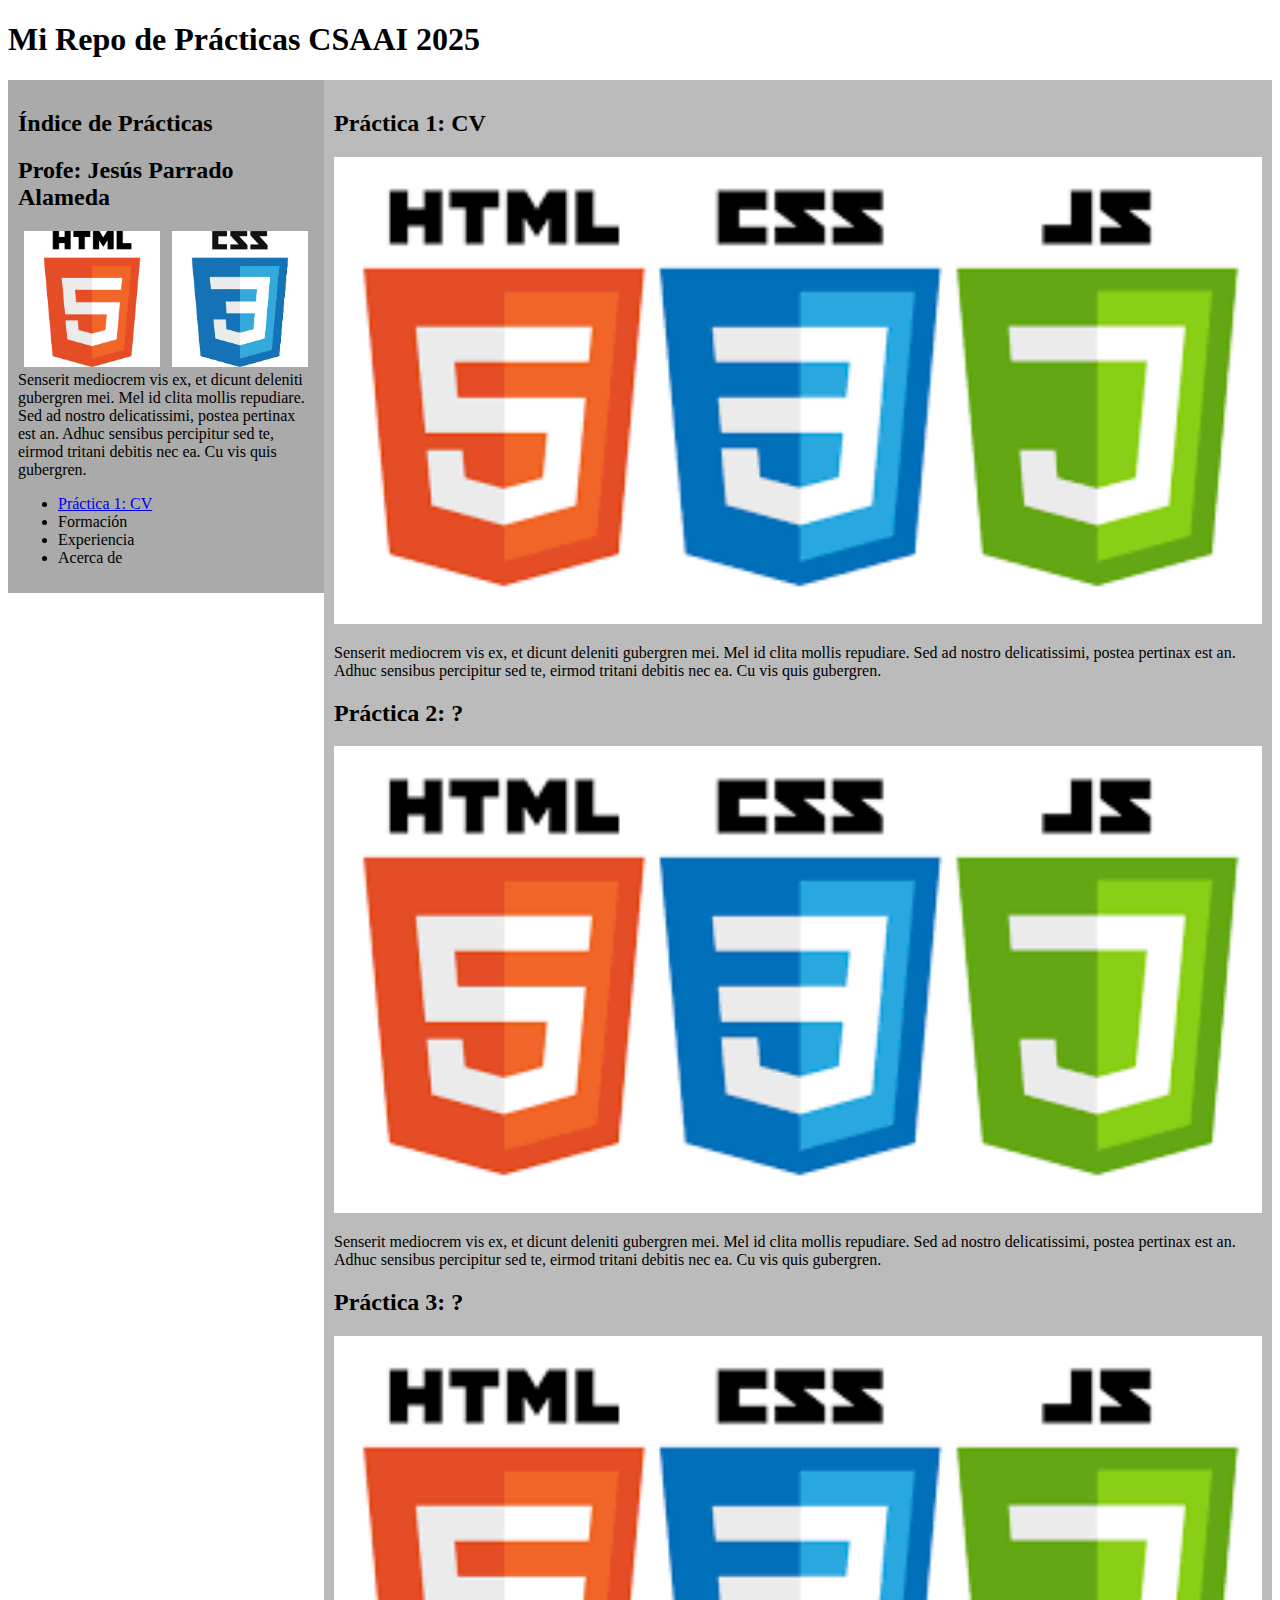
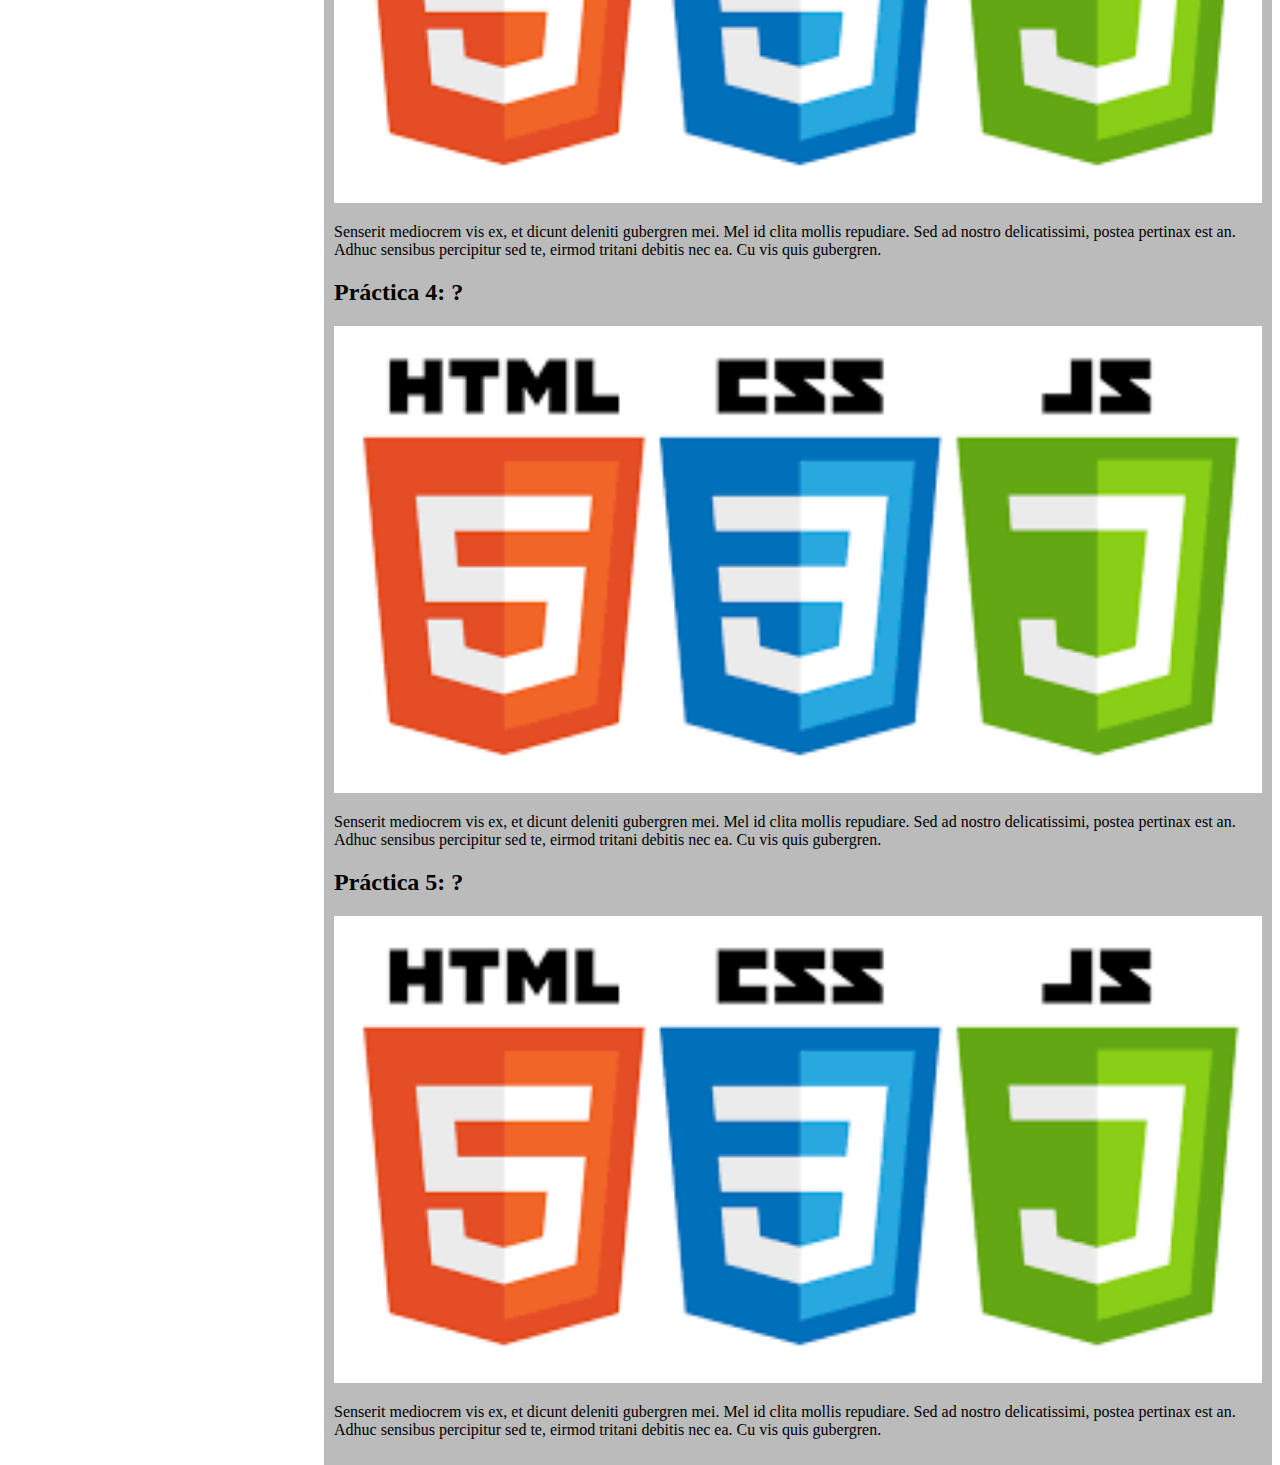
<file: index.html>
<!DOCTYPE html>
<html lang="en">
<head>
    <meta charset="UTF-8">
    <meta http-equiv="X-UA-Compatible" content="IE=edge">
    <meta name="viewport" content="width=device-width, initial-scale=1.0">
    <title>Prácticas CSAAI 2025</title>

   <!-- Hoja de estilo -->
   <link rel="stylesheet" href="2c-template.css">    
   <link rel="shortcut icon" href="favicon.ico" type="image/x-icon">

</head>
<body>
    
    <h1>Mi Repo de Prácticas CSAAI 2025</h1>

    <div class="fila">
      <div id="c1" class="columna izquierda">
        <h2>Índice de Prácticas</h2>
        <h2>Profe: Jesús Parrado Alameda</h2>

        <div class="iresponsive">
            <img id="imghtml" src="html5.png" alt="html5" width="200" height="200">
        </div>

        <div class="iresponsive">
            <img id="imgcss" src="css.png" alt="css" width="200" height="200">
        </div>

        <p>Senserit mediocrem vis ex, et dicunt deleniti gubergren mei. Mel id clita mollis repudiare. 
            Sed ad nostro delicatissimi, postea pertinax est an. Adhuc sensibus percipitur sed te, 
            eirmod tritani debitis nec ea. Cu vis quis gubergren.
        </p>
        <ul>
            <li><a href="#practica_1">Práctica 1: CV</a></li>
            <li>Formación</li>
            <li>Experiencia</li>
            <li>Acerca de</li>
        </ul>
      </div>
      <div id="c2" class="columna derecha">
        <h2 id="practica_1">Práctica 1: CV</h2>
        <img src="web-tech.png" alt="Tecnologías web">
        <p>Senserit mediocrem vis ex, et dicunt deleniti gubergren mei. Mel id clita mollis repudiare. 
            Sed ad nostro delicatissimi, postea pertinax est an. Adhuc sensibus percipitur sed te, 
            eirmod tritani debitis nec ea. Cu vis quis gubergren.
        </p>
        <h2>Práctica 2: ?</h2>
        <img src="web-tech.png" alt="Tecnologías web">
        <p>Senserit mediocrem vis ex, et dicunt deleniti gubergren mei. Mel id clita mollis repudiare. 
            Sed ad nostro delicatissimi, postea pertinax est an. Adhuc sensibus percipitur sed te, 
            eirmod tritani debitis nec ea. Cu vis quis gubergren.
        </p>        
        <h2>Práctica 3: ?</h2>
        <img src="web-tech.png" alt="Tecnologías web">
        <p>Senserit mediocrem vis ex, et dicunt deleniti gubergren mei. Mel id clita mollis repudiare. 
            Sed ad nostro delicatissimi, postea pertinax est an. Adhuc sensibus percipitur sed te, 
            eirmod tritani debitis nec ea. Cu vis quis gubergren.
        </p>        
        <h2>Práctica 4: ?</h2>
        <img src="web-tech.png" alt="Tecnologías web">
        <p>Senserit mediocrem vis ex, et dicunt deleniti gubergren mei. Mel id clita mollis repudiare. 
            Sed ad nostro delicatissimi, postea pertinax est an. Adhuc sensibus percipitur sed te, 
            eirmod tritani debitis nec ea. Cu vis quis gubergren.
        </p>        
        <h2>Práctica 5: ?</h2>
        <img src="web-tech.png" alt="Tecnologías web">
        <p>Senserit mediocrem vis ex, et dicunt deleniti gubergren mei. Mel id clita mollis repudiare. 
            Sed ad nostro delicatissimi, postea pertinax est an. Adhuc sensibus percipitur sed te, 
            eirmod tritani debitis nec ea. Cu vis quis gubergren.
        </p>                                
      </div>
    </div>

</body>
</html>
</file>
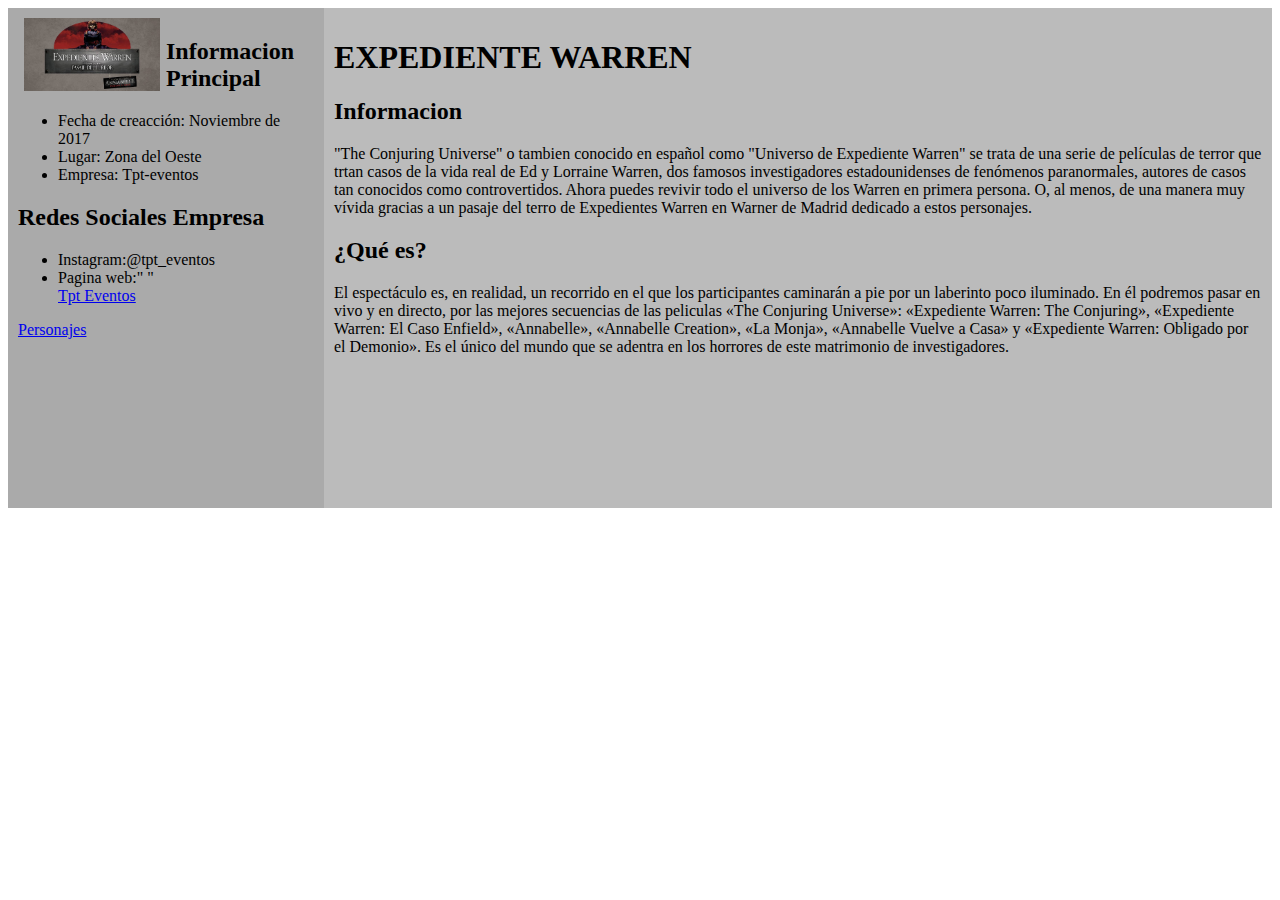
<file: P1/index.html>
<!DOCTYPE html>
<html lang="es">
<head>
    <meta charset="UTF-8">
    <meta http-equiv="X-UA-Compatible" content="IE=edge">
    <meta name="viewport" content="width=device-width, initial-scale=1.0">
    <title>Expediente Warren Parque Warner</title>

        <!--Hoja de estilo-->
    <link rel="icon" href="favicon.gif">
    <link rel="stylesheet" href="2c-template.css">
    
</head>
<body>
    <div class = "fila">
        <div id = "c1" class="columna izquierda">
    
          <div class = "iresponsive">
            <img id="imghtml" src="FotoPerfil.jpg" alt="FotoPerfil">
          </div>
          
          <h2 class = "Tizq">Informacion Principal</h2>
          <ul class ="info1">
            <li>Fecha de creacción: Noviembre de 2017</li>
            <li>Lugar: Zona del Oeste </li>
            <li>Empresa: Tpt-eventos</li>
            </ul>
    
        <h2 class = "Tizq">Redes Sociales Empresa</h2>
        <ul class="info1">
            <li>Instagram:@tpt_eventos</li>
            <li>Pagina web:"  
                
                                                  " </li>
            <a class = "url" href="https://tpteventos.com/">Tpt Eventos</a>
        </ul>

        <p>
            <a class = "url" href="httpas://amartinezs2021.github.io/2024-2025-CSAAI-Practicas/P1/about.html">Personajes</a>
        </p>
    </div>

    <div id="c2" class="columna derecha">
        <h1>EXPEDIENTE WARREN</h1>

        <h2>Informacion</h2>
        <p id = "i" class = "info2">"The Conjuring Universe" o tambien conocido en español como "Universo de Expediente Warren" se trata de una serie de películas
            de terror que trtan casos de la vida real de Ed y Lorraine Warren, dos famosos investigadores estadounidenses de fenómenos paranormales, autores de casos tan conocidos 
            como controvertidos. Ahora puedes revivir todo el universo de los Warren en primera persona. O, al menos, de una manera muy vívida gracias a un pasaje del terro de 
            Expedientes Warren en Warner de Madrid dedicado a estos personajes. </p>
        
        <h2>¿Qué es?</h2>
        <p id = "i" class = "info2">El espectáculo es, en realidad, un recorrido en el que los participantes caminarán a pie por un laberinto poco iluminado. En él podremos pasar
                                    en vivo y en directo, por las mejores secuencias de las peliculas «The Conjuring Universe»: «Expediente Warren: The Conjuring», «Expediente Warren: El Caso Enfield», «Annabelle», «Annabelle Creation», «La Monja», «Annabelle Vuelve a Casa» y «Expediente Warren: Obligado por el Demonio».
                                    Es el único del mundo que se adentra en los horrores de este matrimonio de investigadores. </p>
        
        
    </div>


    
</body>
</html>
</file>
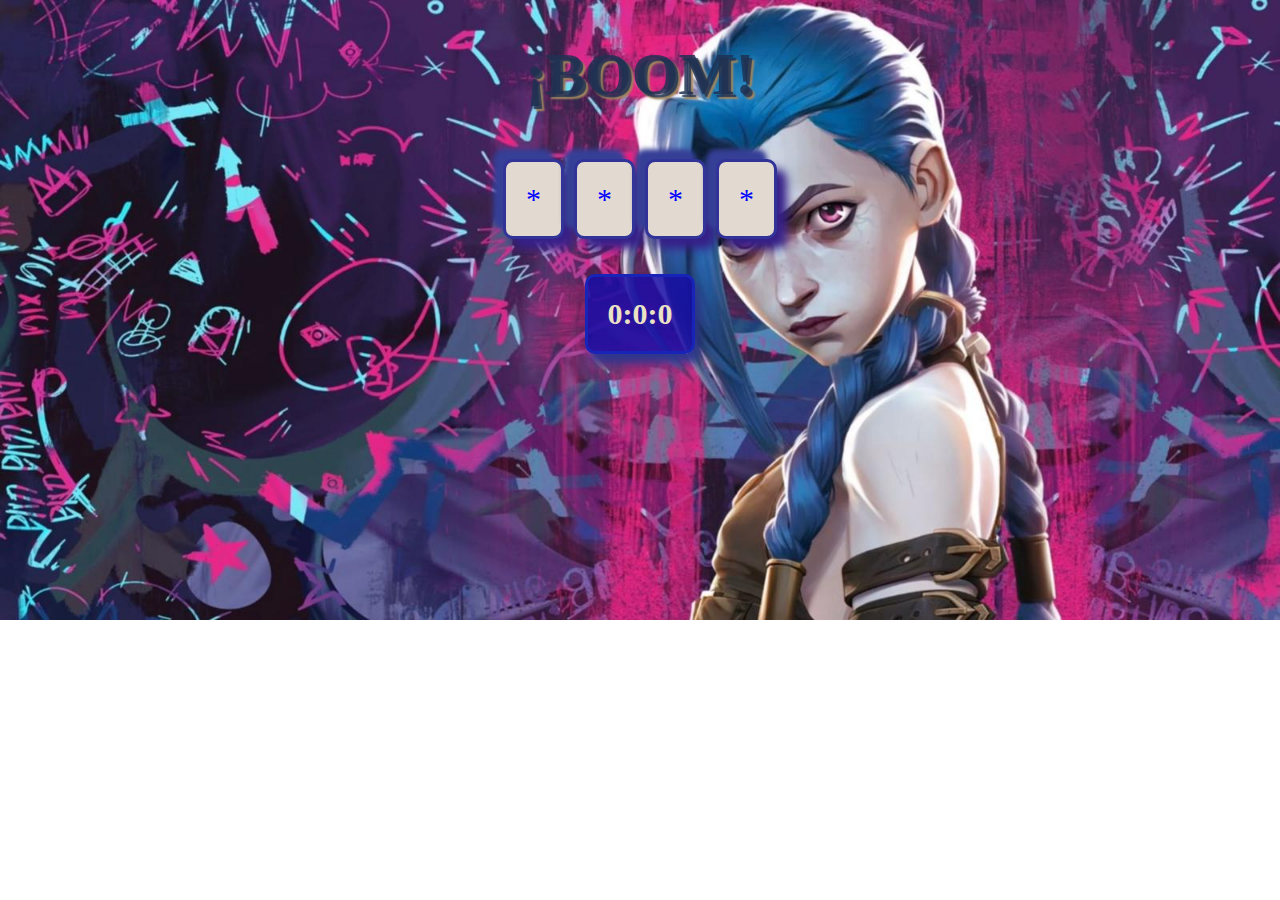
<file: P2/index.html>
<!DOCTYPE html>
<html lang="es">
<head>
    <meta charset="UTF-8">
    <meta http-equiv="X-UA-Compatible" content="IE=edge">
    <meta name="viewport" content="width=device-width, initial-scale=1.0">
    <title>¡BOOM!</title>

     <!-- Hoja de estilo -->
   <link rel="icon" href="faviconbomba.png">
   <script src="crono.js" defer></script>
   <script src="cronoBueno.js" defer></script>
   <script src="boom.js" defer></script>
   <link rel="stylesheet" href="boom.css"> 
</head>

<body>
    <div>
        <h1>¡BOOM!</h1>
    </div>
</body>

<div class = "clavesecreta">
    <p id = "clave1" class = "claves"></p>
    <p id = "clave2" class = "claves"></p>
    <p id = "clave3" class = "claves"></p>
    <p id = "clave4" class = "claves"></p>
</div>

<div>
    <p id="display">0:0:0</p>
</div>
</file>
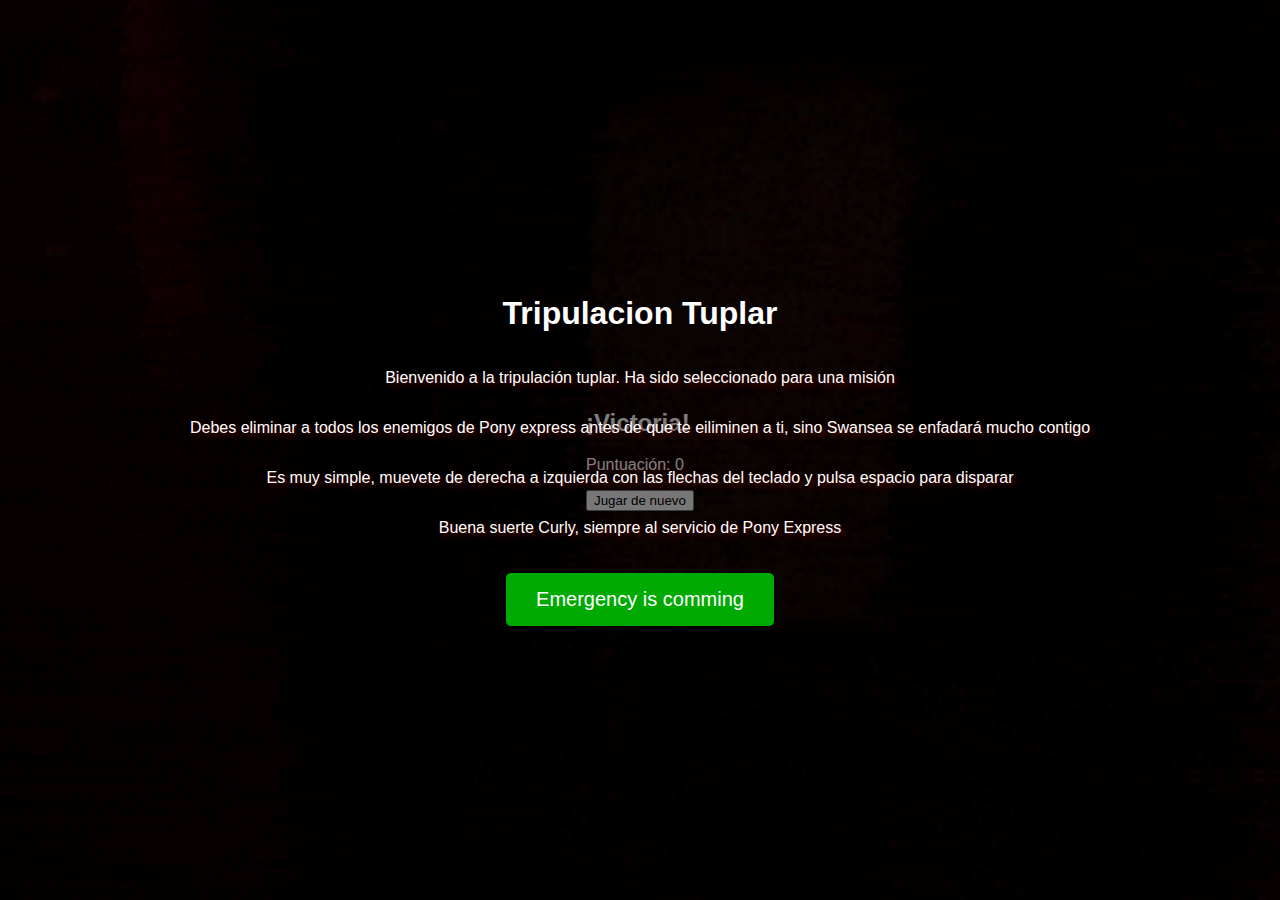
<file: P3/index.html>
<!DOCTYPE html>
<html lang="es">
<head>
  <meta charset="UTF-8" />
  <meta name="viewport" content="width=device-width, initial-scale=1.0" />
  <title>Juego de Alienígenas</title>
  <link rel="stylesheet" href="alien.css" />

  <style>
    body{
        margin: 0;
        padding:0;
        background:url('Descent_into_Madness.gif') no-repeat center center fixed;
        background-size: cover;
    }

    #startScreen {
        height: 100vh;
        display: flex;
        flex-direction: column;
        justify-content: center;
        align-items: center;
        text-align: center;
        color: white;
        background-color: rgba(0, 0, 0, 0.5);
    }

    #hud, #gameContainer {
        display: none;
    }
  </style>
</head>
<body>
  <div id="startScreen">
    <h1>Tripulacion Tuplar</h1>
    <p>Bienvenido a la tripulación tuplar. Ha sido seleccionado para una misión</p>
    <p>Debes eliminar a todos los enemigos de Pony express antes de que te eiliminen a ti, sino Swansea se enfadará mucho contigo</p>
    <p>Es muy simple, muevete de derecha a izquierda con las flechas del teclado y pulsa espacio para disparar</p>
    <p>Buena suerte Curly, siempre al servicio de Pony Express</p>
    <button id="startButton">Emergency is comming</button>
    </div>

  <div id="hud">
    <span id="score">Puntuación: 0</span>
    <span id="lives">Vidas: 3</span>
  </div>

  <div id="gameContainer"></div>

  <script>
    document.getElementById("startButton").addEventListener("click", function () {
      // Ocultar pantalla de inicio
      document.getElementById("startScreen").style.display = "none";

      // Mostrar HUD y contenedor del juego
      document.getElementById("hud").style.display = "block";
      document.getElementById("gameContainer").style.display = "block";

      // Cambiar fondo a fondoInicio.gif
      document.body.style.background = "url('fondoInicio.gif') no-repeat center center fixed";
      document.body.style.backgroundSize = "cover";
    });
  </script>

<div id="gameOverMessage">
  <h2 id="messageTitle">¡Victoria!</h2>
  <p id="messageText">Puntuación: 0</p>
  <button id="restartButton">Jugar de nuevo</button>
</div>

<div id="mobileControls" style="display: none;">
  <button id="leftButton">←</button>
  <button id="fireButton">💣</button>
  <button id="rightButton">→</button>
</div>

<audio id="backgroundMusic" loop>
  <source src="Headlock.mp3" type="audio/mpeg">
  Tu navegador no soporta audio.
</audio>


</body>
  <script src="alien.js"></script>
</body>
</html>
</file>
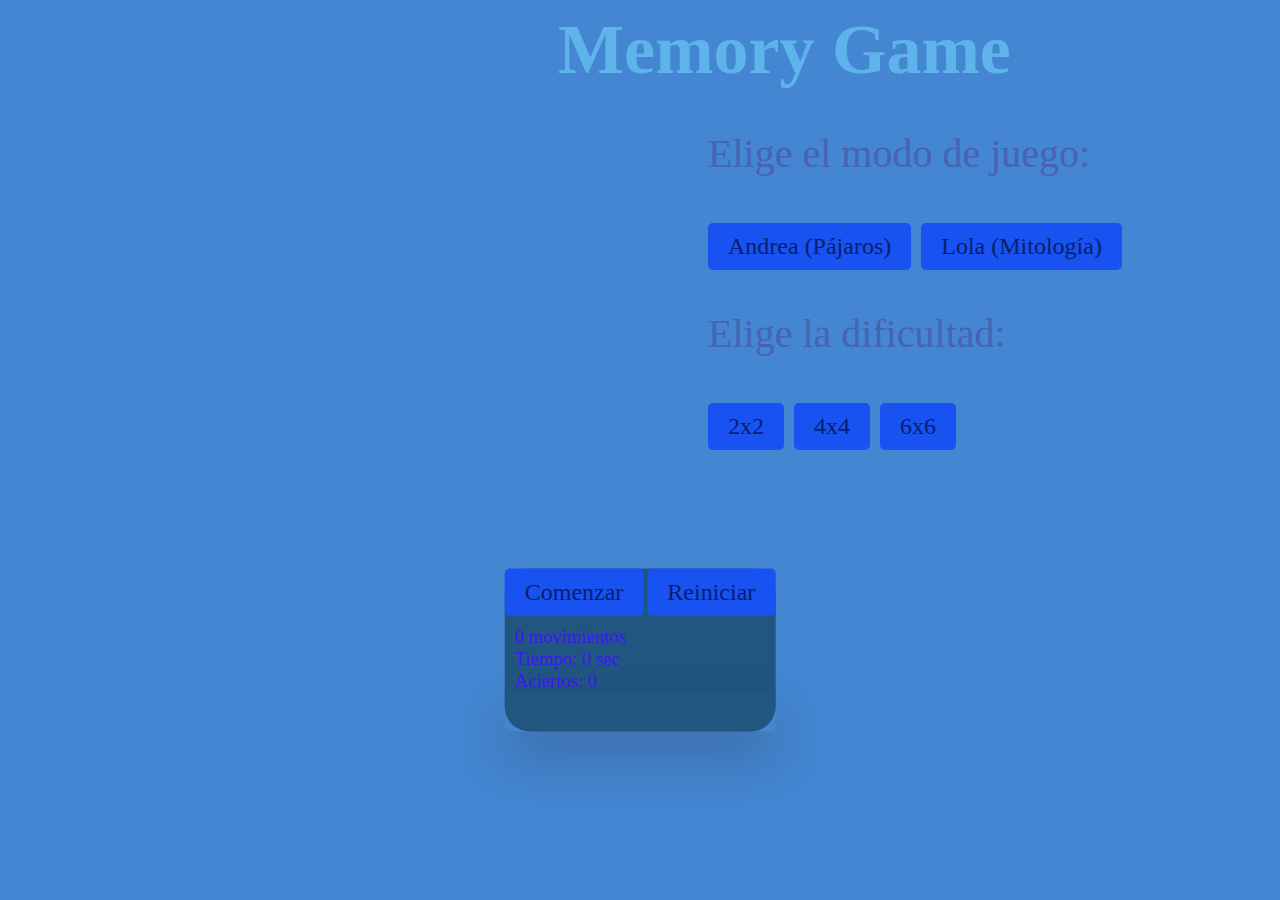
<file: P4/index.html>
<!DOCTYPE html>
<html lang="es">
<head>
    <meta charset="UTF-8" />
    <meta name="viewport" content="width=device-width, initial-scale=1.0"/>
    <title>Memory Game</title>
    <link rel="stylesheet" href="memory.css" />
    <script src="memory.js" defer></script>
</head>
<body>
    <h1>Memory Game</h1>

    <!-- Modo de juego -->
    <div class="elecciones">
        <p>Elige el modo de juego:</p>
        <button id="modo-andrea">Andrea (Pájaros)</button>
        <button id="modo-lola">Lola (Mitología)</button>
    </div>

    <!-- Dificultad -->
<div class="elecciones">
    <p>Elige la dificultad:</p>
    <button class="dificultad" data-grid="2">2x2</button>
    <button class="dificultad" data-grid="4">4x4</button>
    <button class="dificultad" data-grid="6">6x6</button>
</div>

 <!-- Juego -->
 <div class="game">
    <div class="controles">
        <button id="play">Comenzar</button>
        <button id="replay">Reiniciar</button>
        <div class="display">
            <div class="movimientos">0 movimientos</div>
            <div class="timer">Tiempo: 0 sec</div>
            <div id="display2">Aciertos: 0</div>
        </div>
    </div>
    <div class="grid-container">
        <div class="tablero"></div>
    </div>
</div>
</body>
</html>
</file>
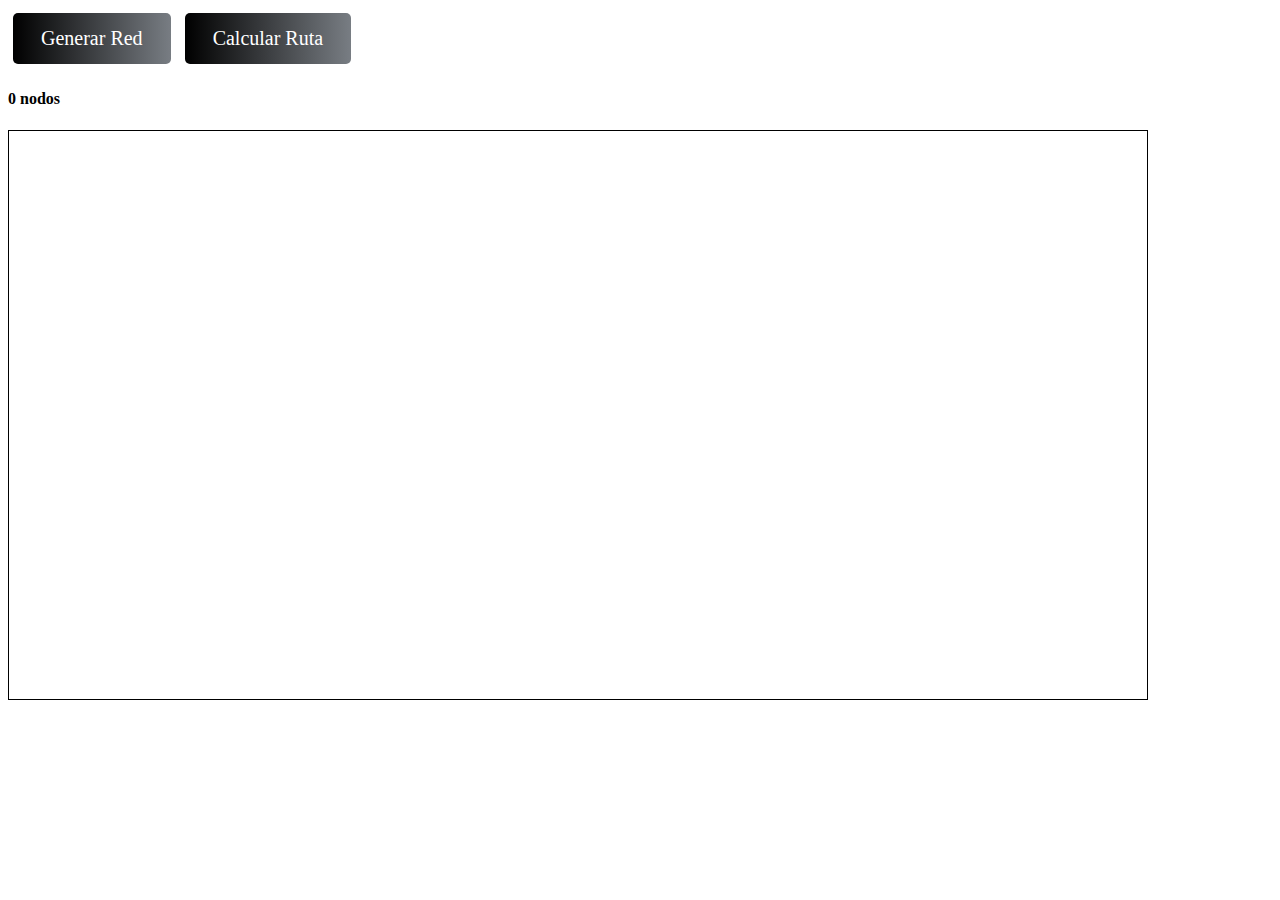
<file: P5/index.html>
<!DOCTYPE html>
<html lang="en">

<head>

    <meta charset="UTF-8">
    <meta name="viewport" content="width=device-width, initial-scale=1.0">
    <title>Simulación de envío de paquetes de datos</title>

    <link rel="stylesheet" href="red.css">

    <script src="dijkstra.js" defer></script>
    <script src="red.js" defer></script>

</head>
<body>

    <div class="controls">
        <button id="btnCNet">Generar Red</button>
        <button id="btnMinPath">Calcular Ruta</button>
        <h4 id="nodos">0 nodos</h4>
        <h4 id="crono"></h4>
        <h4 id="estado"></h4>
    </div>

    <canvas id="networkCanvas" width="800" height="400"></canvas>
</body>
</html>
</file>
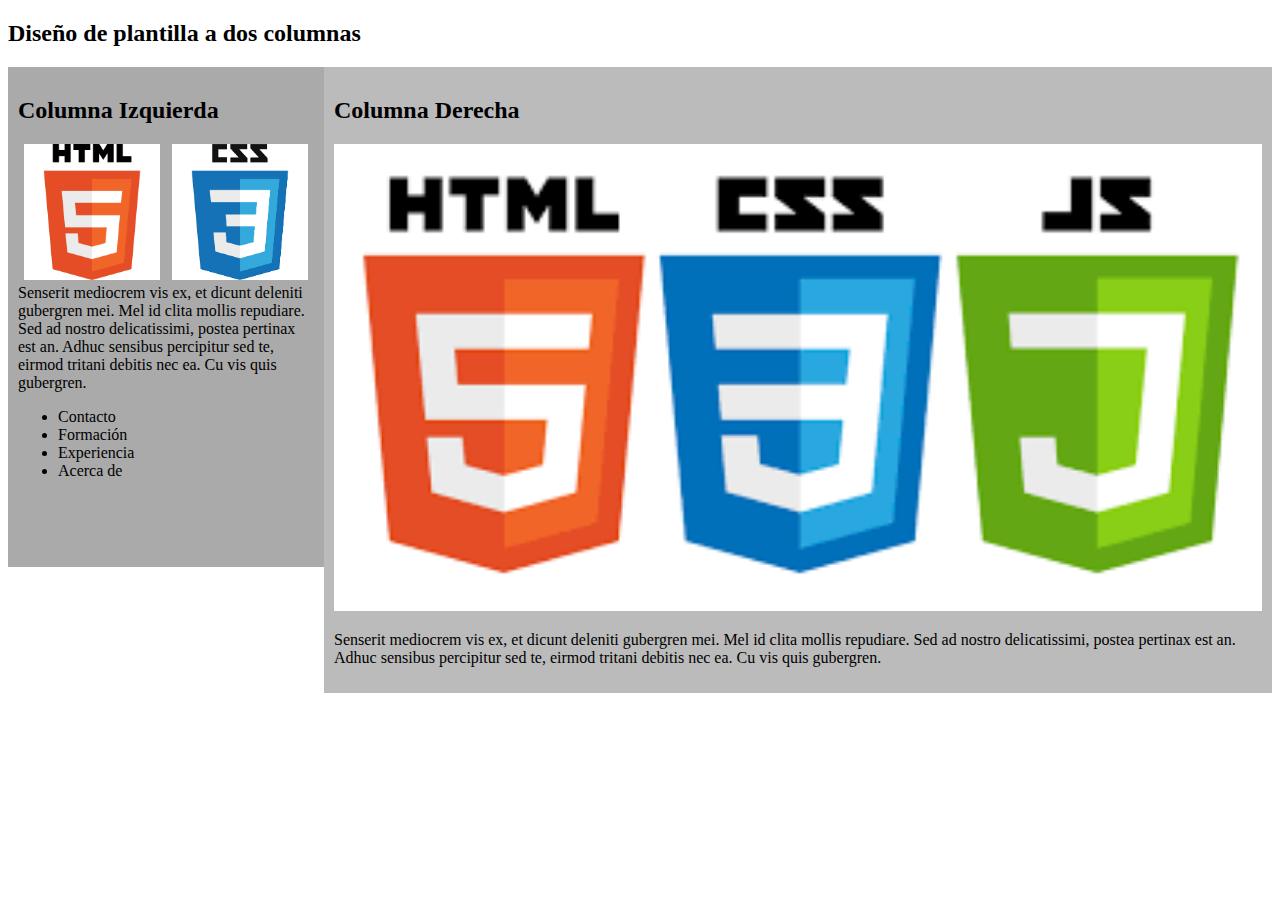
<file: P1/CV Template Responsive 2025-20250212/index.html>
<!DOCTYPE html>
<html lang="en">
<head>
    <meta charset="UTF-8">
    <meta http-equiv="X-UA-Compatible" content="IE=edge">
    <meta name="viewport" content="width=device-width, initial-scale=1.0">
    <title>CV Dos columnas</title>

   <!-- Hoja de estilo -->
   <link rel="stylesheet" href="2c-template.css">    

</head>
<body>
    
    <h2>Diseño de plantilla a dos columnas</h2>

    <div class="fila">
      <div id="c1" class="columna izquierda">
        <h2>Columna Izquierda</h2>

        <div class="iresponsive">
            <img id="imghtml" src="html5.png" alt="html5" width="200" height="200">
        </div>

        <div class="iresponsive">
            <img id="imgcss" src="css.png" alt="css" width="200" height="200">
        </div>

        <p>Senserit mediocrem vis ex, et dicunt deleniti gubergren mei. Mel id clita mollis repudiare. 
            Sed ad nostro delicatissimi, postea pertinax est an. Adhuc sensibus percipitur sed te, 
            eirmod tritani debitis nec ea. Cu vis quis gubergren.
        </p>
        <ul>
            <li>Contacto</li>
            <li>Formación</li>
            <li>Experiencia</li>
            <li>Acerca de</li>
        </ul>
      </div>
      <div id="c2" class="columna derecha">
        <h2>Columna Derecha</h2>
        <img src="web-tech.png" alt="Tecnologías web">
        <p>Senserit mediocrem vis ex, et dicunt deleniti gubergren mei. Mel id clita mollis repudiare. 
            Sed ad nostro delicatissimi, postea pertinax est an. Adhuc sensibus percipitur sed te, 
            eirmod tritani debitis nec ea. Cu vis quis gubergren.
        </p>
      </div>
    </div>

</body>
</html>
</file>
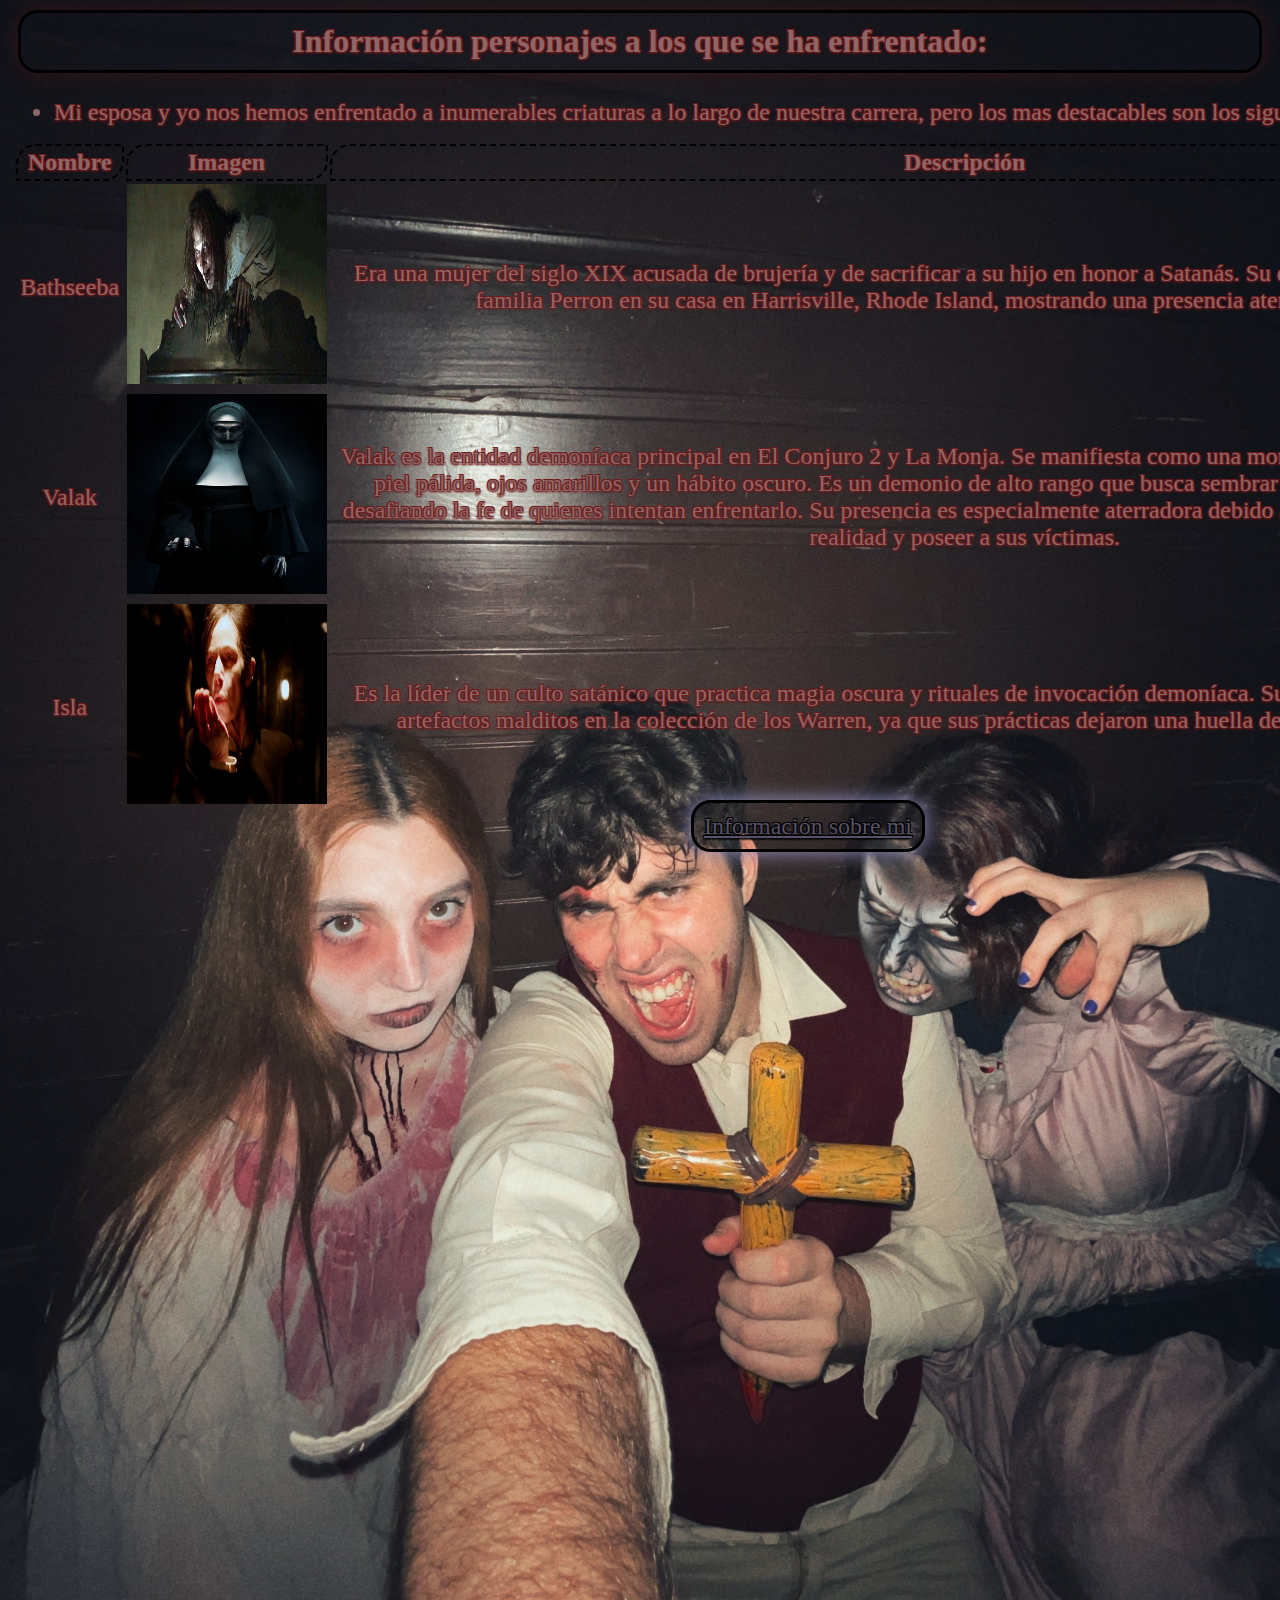
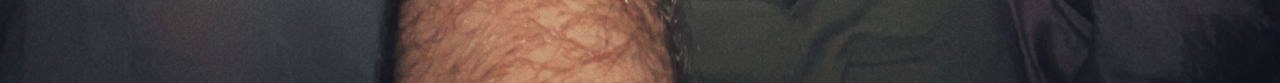
<file: P1/about.html>
<!DOCTYPE html>
<html lang="en">
<head>
    <meta charset="UTF-8">
    <meta name="viewport" content="width=device-width, initial-scale=1.0">
    <title>Personajes</title>
    <link rel ="stylesheet" href="about.css">
    <link rel = "shortcut icon" href="FotoPerfil.jpg" tipe ="image/x-icon">

</head>
<body>

    <h1 class = "titulos">Información personajes a los que se ha enfrentado:</h1>

    <div class="iresponsive">

        <ul>
            <li>Mi esposa y yo nos hemos enfrentado a inumerables criaturas a lo largo de nuestra carrera, pero los mas destacables son los siguientes:</li>
        </ul>

        <table>
            <tr>
                <th id="nombre">Nombre</th>
                <th>Imagen</th>
                <th id="description">Descripción</th>
            </tr>

            <tr>
                <td>Bathseeba</td>
                <td><img id = "imghtml" src="bathseeba-1.webp" alt="bathseeba"></td>
                <td>Era una mujer del siglo XIX acusada de brujería y de sacrificar a su hijo en honor a Satanás. Su espíritu maligno atormenta a la familia Perron en su casa en Harrisville, Rhode Island, mostrando una presencia aterradora y violenta.</td>
            </tr>

            <tr>
                <td>Valak</td>
                <td><img id ="imghtml" src="valak.webp" alt="valak"></td>
                <td>Valak es la entidad demoníaca principal en El Conjuro 2 y La Monja. Se manifiesta como una monja de apariencia terrorífica, con piel pálida, ojos amarillos y un hábito oscuro. Es un demonio de alto rango que busca sembrar el miedo y la desesperación, desafiando la fe de quienes intentan enfrentarlo. Su presencia es especialmente aterradora debido a su habilidad para manipular la realidad y poseer a sus víctimas.</td>
            </tr>

            <tr>
                <td>Isla</td>
                <td><img id = "imghtml" src="isla.webp" alt = "isla"></td>
                <td>Es la líder de un culto satánico que practica magia oscura y rituales de invocación demoníaca. Su presencia está vinculada a los artefactos malditos en la colección de los Warren, ya que sus prácticas dejaron una huella de maldad en varios objetos.</td>
            </tr>
        </table>


        <a id="volverpagina" href="https://amartinezs2021.github.io/2024-2025-CSAAI-Practicas/P1/">Información sobre mi</a>
    </div>
    
</body>
</html>
</file>
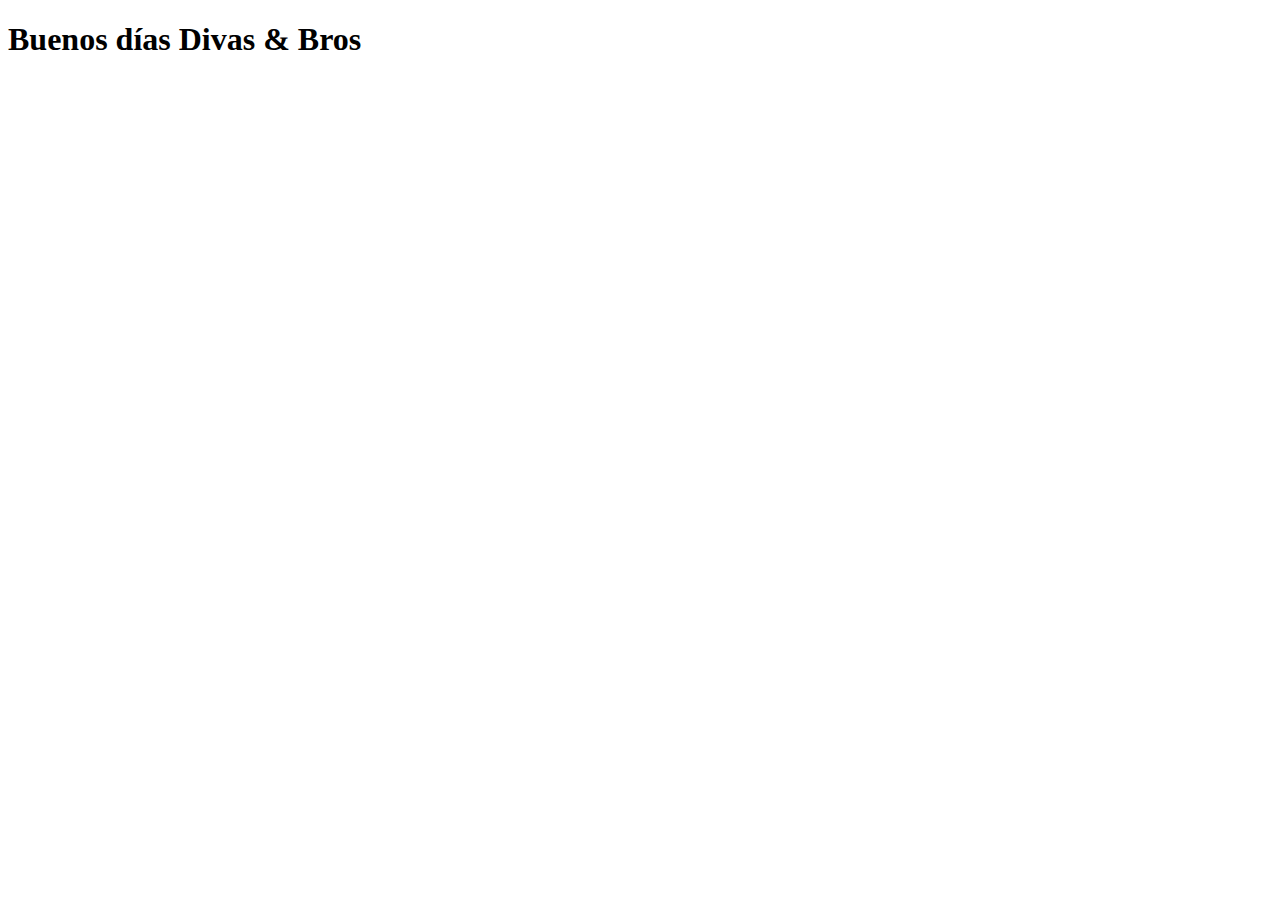
<file: P0/S1/hola_bro.html>
<!DOCTYPE html>
<html lang="en">
<head>
    <meta charset="UTF-8">
    <meta name="viewport" content="width=device-width, initial-scale=1.0">
    <title>Hola Bro</title>
    <link rel="shortcut icon" href="favicon.ico" type="image/x-icon">
</head>
<body>
    <h1>Buenos días Divas & Bros</h1>
</body>
</html>
</file>
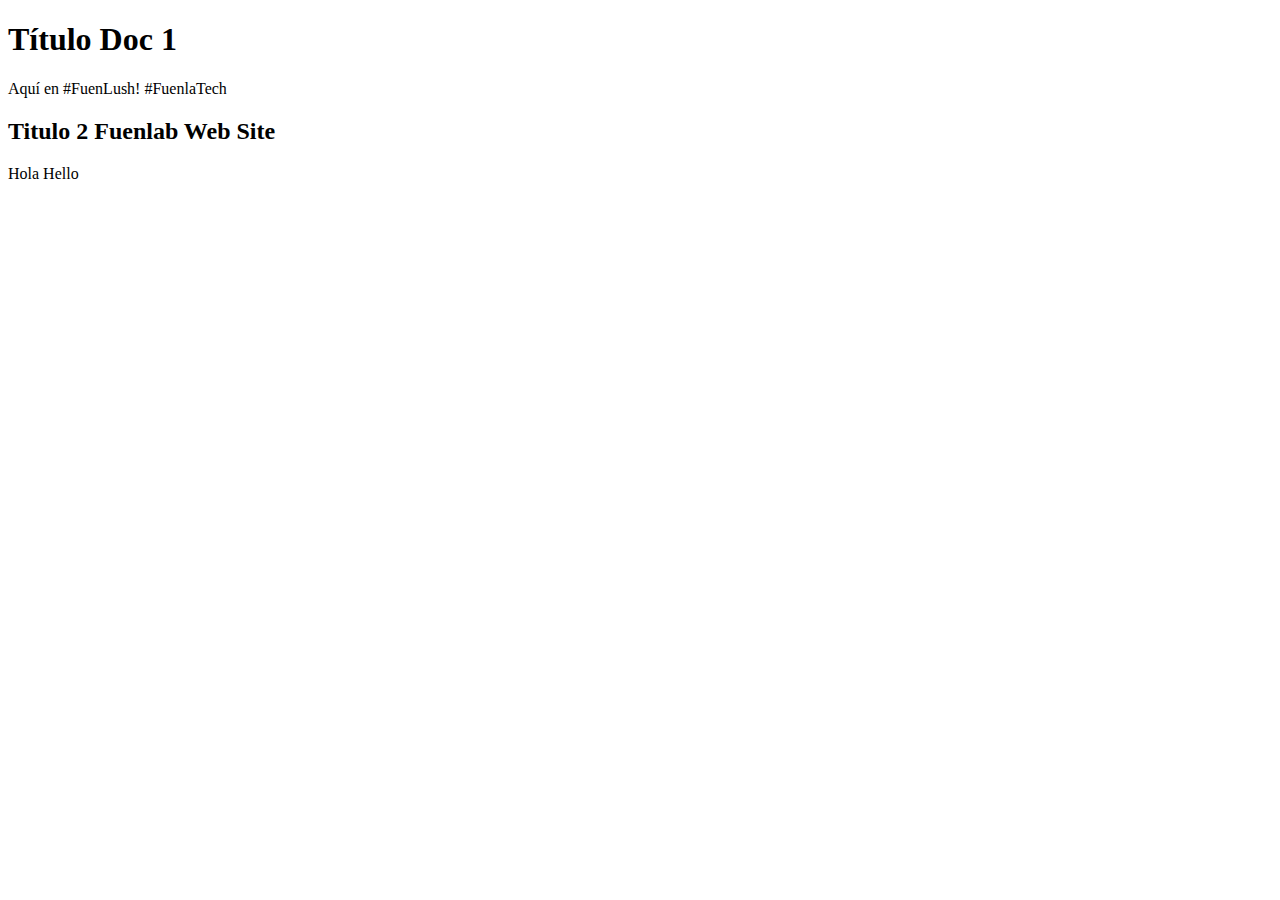
<file: P0/S1/hola_mundo.html>
<!DOCTYPE html>
<!-- Comentarios -->

<html>

    <head>
        <meta charset="utf-8">
        <title>Mi Primer Hola Mundo HTML</title>
        <link rel="shortcut icon" href="favicon.ico" type="image/x-icon">
    </head>

    <body>
        <h1>Título Doc 1</h1>
        <p>
            Aquí en #FuenLush! #FuenlaTech
        </p>
        <h2>Titulo 2 Fuenlab Web Site</h2>
        <p>Hola Hello</p>

    </body>

</html>
</file>
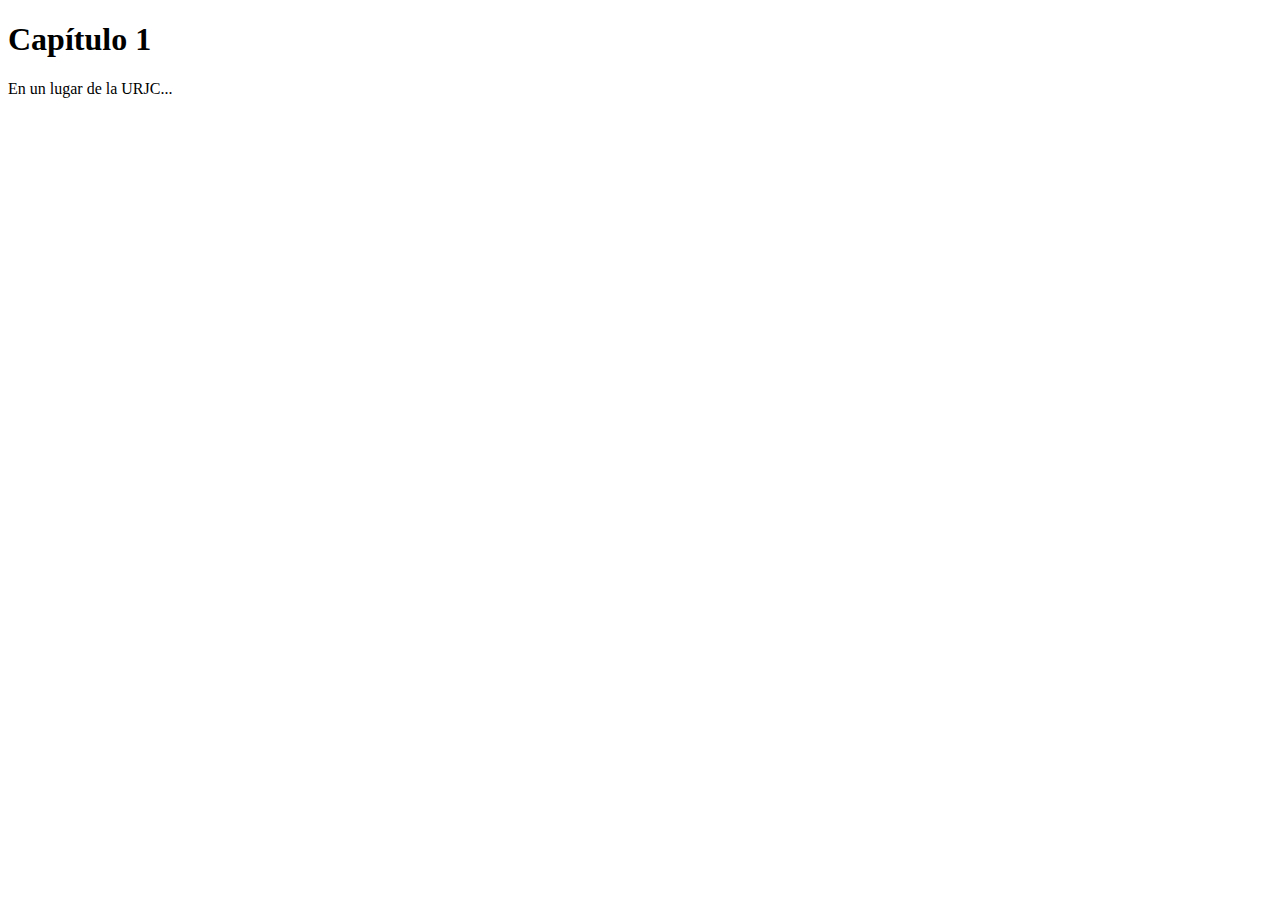
<file: P0/S2/hola_edmundo.html>
<!DOCTYPE html>
<!-- Esto es un comentario -->

<html>
  <head>
    <meta charset="utf-8">
    <title>Ejemplo HTML</title>
    <link rel="shortcut icon" href="favicon.ico" type="image/x-icon">
  </head>

  <body>
    <h1>Capítulo 1</h1>
    <p>En un lugar de la URJC...</p>
  </body>
</html>
</file>
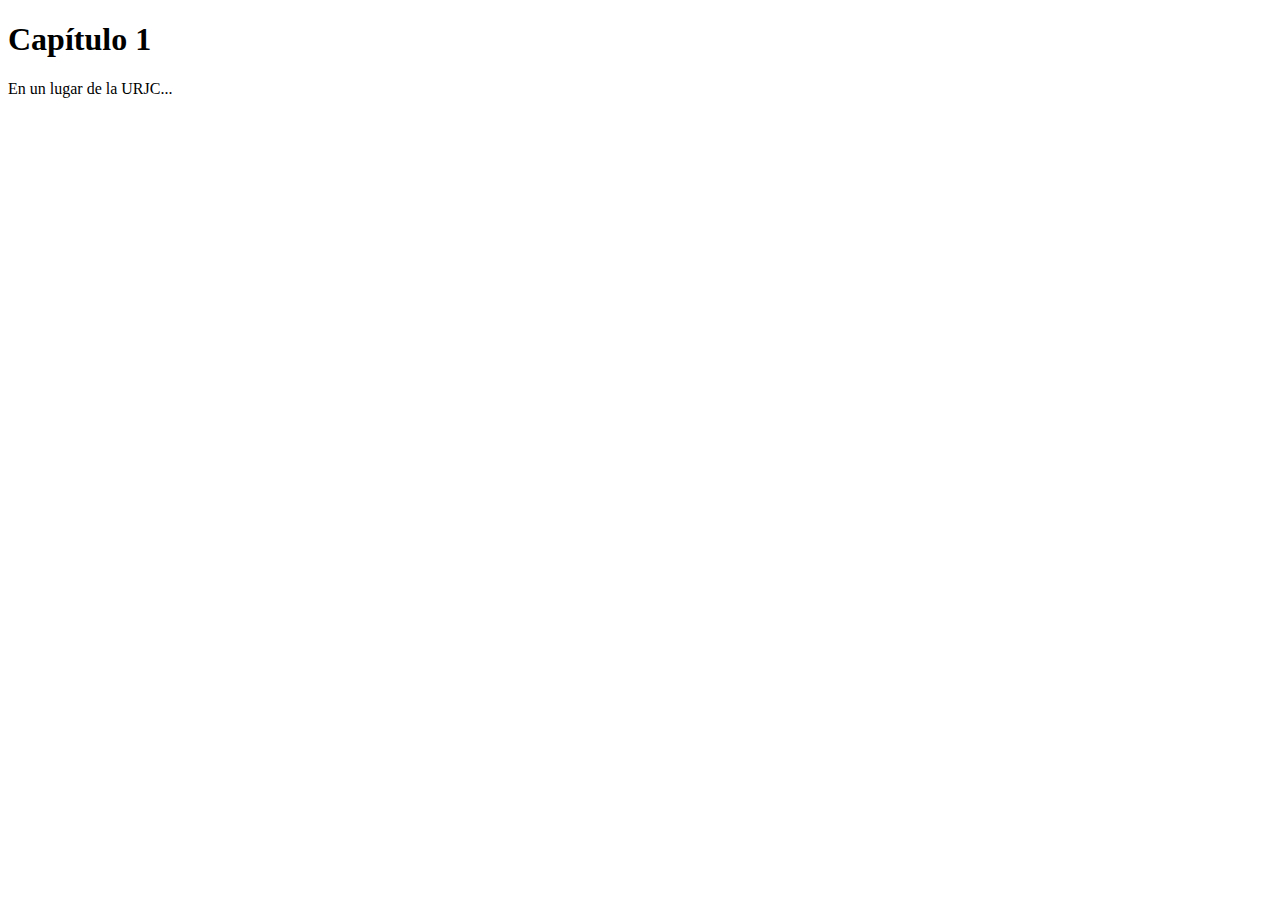
<file: P1/S1/hola_mundo.html>
<!DOCTYPE html>
<!-- Esto es un comentario -->
<!--Prueba hola mundo para commit-->

<html>
  <head>
    <meta charset="utf-8">
    <title>Ejemplo HTML</title>
  </head>

  <body>
    <h1>Capítulo 1</h1>
    <p>En un lugar de la URJC...</p>
  </body>
</html>
</file>
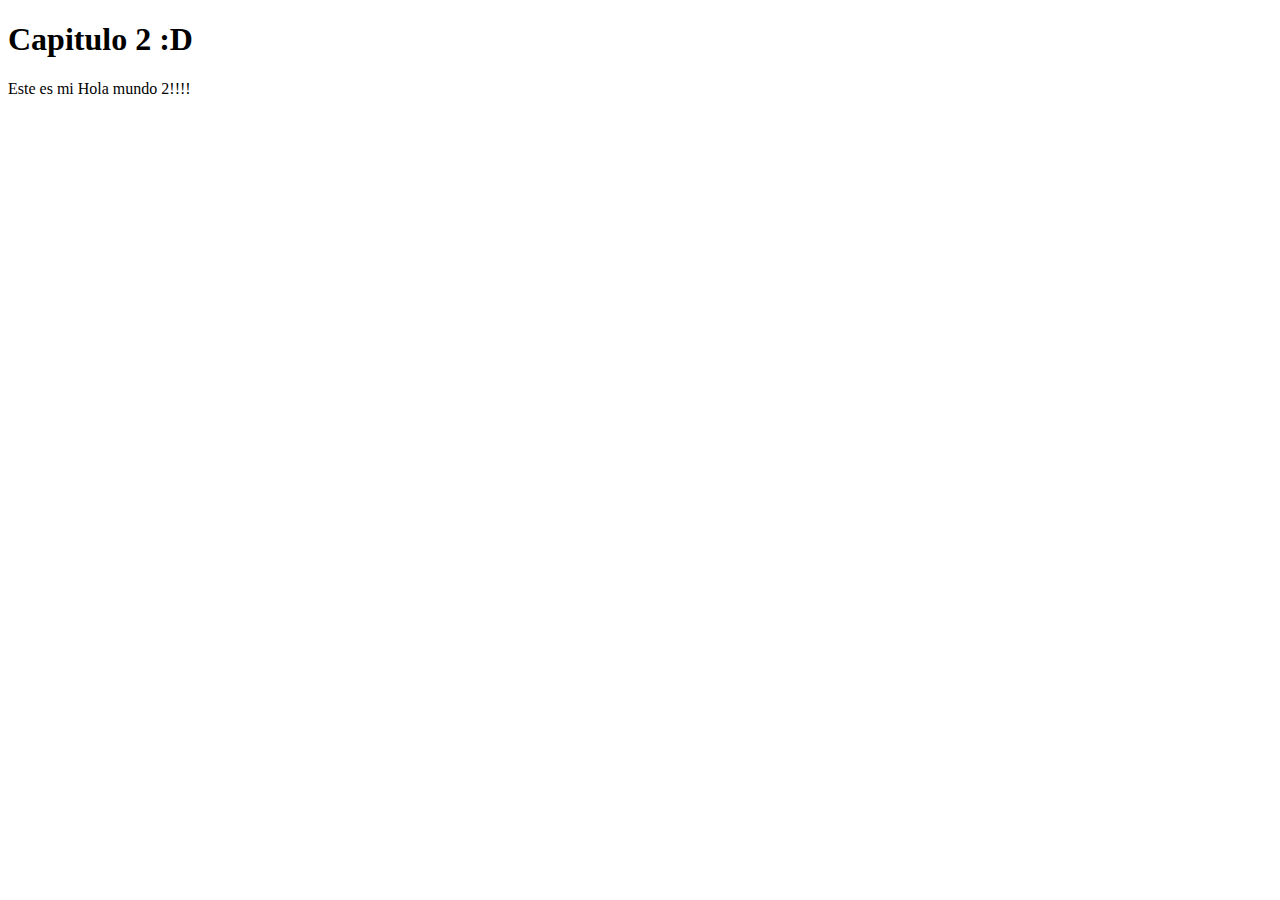
<file: P1/S1/hola_mundo2.html>
<!DOCTYPE html>
<html lang="en">
<head>
    <meta charset="UTF-8">
    <meta http-equiv="X-UA-Compatible" content="IE=edge">
    <meta name="viewport" content="width=device-width, initial-scale=1.0">
    <title>Hola Mundo 2</title>
</head>
<body>
    <h1>Capitulo 2 :D</h1>
    <p>Este es mi Hola mundo 2!!!!</p>
</body>
</html>
</file>
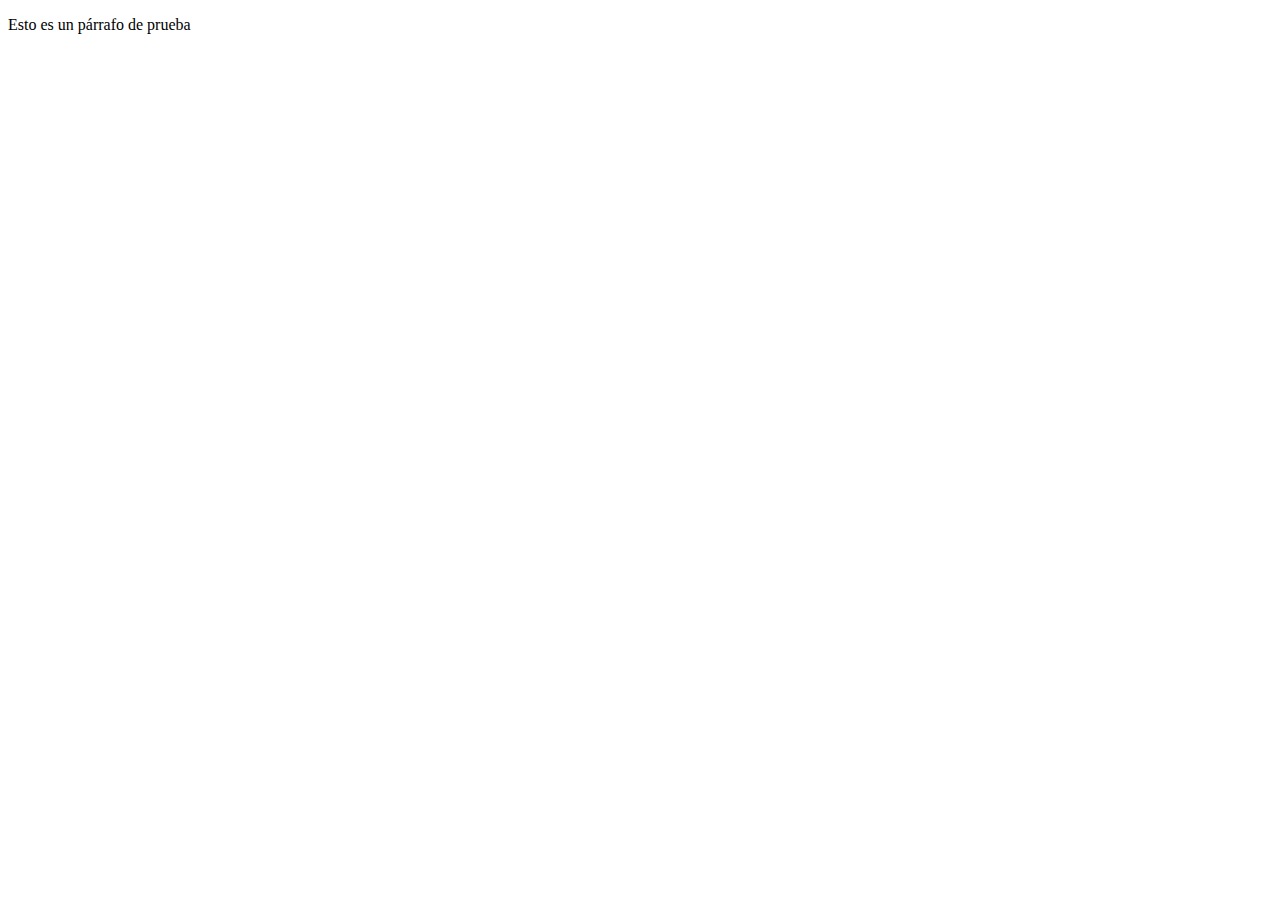
<file: P2/L5/telecinco.html>
<!DOCTYPE html>
<html>
<head>
    <meta charset="UTF-8">
    <meta http-equiv="X-UA-Compatible" content="IE=edge">
    <meta name="viewport" content="width=device-width, initial-scale=1.0">
    <title>Ejemplo 6</title>

    <script src="telecinco.js" defer></script>
</head>
<body>
    <p id="test">Esto es un párrafo de prueba</p>
</body>
</html>
</file>
<file: 2c-template.css>
/* https://www.w3schools.com/howto/howto_css_two_columns.asp */
/* https://developer.mozilla.org/es/docs/Web/CSS/box-sizing */
/* Así definimos el comportamiento de caja para todos los elementos */
* {
    box-sizing: border-box;
  }
  
/* Crear columnas de ancho diferente que se colocan una a continuación de la otra */
.columna {
float: left;
padding: 10px;
min-height: 500px;
}

.izquierda {
width: 25%;
}

.derecha {
width: 75%;
}

/* Clear floats despues de las columnas para eliminar la superposición */
.filla:after {
content: "";
display: table;
clear: both;
}

#c1 {
    background-color:#aaa;
}

#c2 {
    background-color:#bbb;
}

/* estilos para imágenes https://www.w3schools.com/css/css3_images.asp */
/* posicionamiento de imágenes https://www.w3schools.com/css/css_positioning.asp */

img {
    width: 100%;
    height: auto;
}

.iresponsive {
    padding: 0 6px;
    float: left;
    width: 50%;
  }

/* Responsive layout - cuando el ancho de pantalla es menor a 600px, muestra las columnas apiladas. */
/* Así conseguimos que el contenido se vea bien en dispositvos móviles */

@media screen and (max-width: 600px) {
    .columna {
      width: 100%;
    }

    .iresponsive {
        width: 100%;
    }
}

/* Más sobre diseño web responsive https://www.w3schools.com/css/css_rwd_intro.asp */
</file>
<file: P1/2c-template.css>
/* https://www.w3schools.com/howto/howto_css_two_columns.asp */
/* https://developer.mozilla.org/es/docs/Web/CSS/box-sizing */
/* Así definimos el comportamiento de caja para todos los elementos */
* {
    box-sizing: border-box;
  }
  
/* Crear columnas de ancho diferente que se colocan una a continuación de la otra */
.columna {
float: left;
padding: 10px;
min-height: 500px;
}

.izquierda {
width: 25%;
}

.derecha {
width: 75%;
}

/* Clear floats despues de las columnas para eliminar la superposición */
.filla:after {
content: "";
display: table;
clear: both;
}

#c1 {
    background-color:#aaa;
}

#c2 {
    background-color:#bbb;
}

/* estilos para imágenes https://www.w3schools.com/css/css3_images.asp */
/* posicionamiento de imágenes https://www.w3schools.com/css/css_positioning.asp */

img {
    width: 100%;
    height: auto;
}

.iresponsive {
    padding: 0 6px;
    float: left;
    width: 50%;
  }

/* Responsive layout - cuando el ancho de pantalla es menor a 600px, muestra las columnas apiladas. */
/* Así conseguimos que el contenido se vea bien en dispositvos móviles */

@media screen and (max-width: 600px) {
    .columna {
      width: 100%;
    }

    .iresponsive {
        width: 100%;
    }
}

/* Más sobre diseño web responsive https://www.w3schools.com/css/css_rwd_intro.asp */
</file>
<file: P2/boom.css>
*{
    box-sizing: border -box;
}

body{
    background-image: url('jinx.jpeg');
    background-size: cover;
    background-repeat: no-repeat;

}

h1{
    text-align: center;
    color: rgba(31, 49, 82, 0.842);
    text-shadow: 3px 3px 1px rgba(31, 49, 82, 0.842), 5px 5px 2px rgb(163, 136, 95);
    font-size:60px;

}

h3{
    text-shadow: 2px 2px 4px black;
    font-size: 30px;
    text-align: center;
    position: absolute;
}

button {
    background-color: rgb(39, 15, 148) ;
    padding: 20px;
    border: rgb(55, 24, 128);
    border-radius: 10px;
    margin-right: 5px;
    margin-left: 5px;
    box-shadow: 10px 10px 10px rgb(102, 94, 204), -10px -10px 5px rgb(177, 54, 5) inset;
    text-align: left;
    font-family: "Comic Sans MS";
    font-weight: bold;
    font-size: 30px;
    color: #ece4dd;
    text-shadow: -1px 0 #525ecc, 0 1px #525ecc, 1px 0 #525ecc, 0 -1px #525ecc, -2px 2px 0 #525ecc, 2px 2px 0 #525ecc, 1px 1px #525ecc, 2px 2px #525ecc, 3px 3px #525ecc, 4px 4px #525ecc, 5px 5px #525ecc;
}

.clavesecreta {
    text-align: center;
    margin: 10px;
    display: flex;
    justify-content: center;
}

.claves {
    margin: 5px;
    margin-top: 10px;
    display:flex;
    padding: 20px;
    text-align: center;
    font-size: 30px;
    background-color: rgb(226, 218, 208);
    border-radius: 10px;
    box-shadow:
    -10px -10px 5px rgb(54, 63, 150),
    10px 10px 10px rgb(54, 32, 136);
    border: solid rgb(49, 51, 153);
}


.numeros {
    margin-left: 10px;
    margin-right: 10px;
    text-align: center;
}

#display{
    align-content: center;
    display: block;
    margin-left: auto;
    margin-right: auto;
    width: fit-content;
    padding: 20px;
    background-color: rgba(23, 13, 165, 0.849);
    border-radius: 10px;
    font-size: 30px;
    border: solid rgb(24, 35, 184);
    color: rgb(235, 226, 198);
    font-weight: 800;
    box-shadow: 5px 10px 10px rgb(46, 55, 143);
  
}
</file>
<file: P3/alien.css>
body {
    margin: 0;
    padding: 0;
    background-color: black;
    color: white;
    font-family: 'Arial', sans-serif;
    overflow: hidden;
    display: flex;
    justify-content: center;
    align-items: center;
    height: 100vh;
}

#startScreen {
    text-align: center;
    display: flex;
    flex-direction: column;
    align-items: center;
    justify-content: center;
    position: absolute;
    width: 100%;
    height: 100%;
    background-color: url('fondoInicio.gif') no-repeat center center;
    background-size: cover;
    z-index: 10;
}
p  {
    color: white;
    text-shadow: 3px 3px 6px rgba(117, 11, 11, 0.8)
}

#startButton {
    background-color: #00aa00;
    color: white;
    border: none;
    padding: 15px 30px;
    font-size: 20px;
    margin-top: 20px;
    cursor: pointer;
    border-radius: 5px;
    transition: background-color 0.3s;
}

#startButton:hover {
    background-color: #00cc00;
}

#gameContainer {
    display: none;
    position: relative;
}

#gameCanvas {
    border: 2px solid #333;
    background-color: #000;
}

#gameInfo {
    position: absolute;
    top: 10px;
    width: 100%;
    display: flex;
    justify-content: space-between;
    padding: 0 20px;
    box-sizing: border-box;
    font-size: 20px;
}

#victoryMessage {
    position: absolute;
    top: 50%;
    left: 50%;
    transform:  translate(-50%, -50%);
    font-size: 48px;
    color: #00ff00;
    text-align: center;
    display: none;
    z-index: 20;
}
</file>
<file: P4/memory.css>
body {
    background-color: #4486d1;
  }
  h1 {
    font-size: 70px;
    margin: 10px;
    color: #5fb3eb;
    margin-left: 550px;
  }
  .elecciones {
    color: #4763b1;
    margin-left: 700px;
    font-size: 40px;
    margin-top: 30px;
  }
  .game {
    position: absolute;
    top: 50%;
    left: 50%;
    transform: translate(-50%, -50%);
    background-color: #215681;
    border-radius: 25px;
    margin-top: 200px;
  }
  button {
    cursor: pointer;
  }
  .disabled {
    color: #757575;
  }
  .card {
    position: relative;
    width: 100px;
    height: 100px;
    cursor: pointer;
  }
  .card-front,
  .card-back {
    position: absolute;
    border-radius: 5px;
    width: 100%;
    height: 100%;
    background: #29283a;
    transition: transform .6s cubic-bezier(0.4, 0.0, 0.2, 1);
    backface-visibility: hidden;
  }
  .card-back {
    font-size: 28pt;
    text-align: center;
    line-height: 100px;
    background: #e6ecfd;
    transform: rotateY(180deg) rotateZ(50deg);
    user-select: none;
  }
  .card.flipped .card-front {
    transform: rotateY(180deg) rotateZ(50deg);
  }
  .card.flipped .card-back {
    transform: rotateY(0) rotateZ(0);
  }
  html {
    width: 100%;
    height: 100%;
  }
  .controls {
    display: flex;
    gap: 20px;
    margin-bottom: 20px;
  }
  button {
    background: #1852f1;
    color: #081f6b;
    border-radius: 5px;
    padding: 10px 20px;
    border: 0;
    cursor: pointer;
    font-family: Montserrat;
    font-size: 18pt;
  }
  .disabled {
    color: #080a6b;
  }
  .display {
    color: #3918f1;
    font-size: 14pt;
    margin-left: 10px;
    margin-top: 10px;
  }
  .grid-container {
    position: relative;
  }
  .tablero,
  .win {
    border-radius: 5px;
    box-shadow: 0 25px 50px rgb(33 33 33 / 25%);
    transition: transform .6s cubic-bezier(0.4, 0.0, 0.2, 1);
    backface-visibility: hidden;
  }
  .tablero {
    padding: 20px;
    display: grid;
    grid-template-columns: repeat(4, auto);
    grid-gap: 20px;
  }
  .grid-container.flipped .tablero {
    transform: rotateY(180deg) rotateZ(50deg);
  }
  .grid-container.flipped .win {
    transform: rotateY(0) rotateZ(0);
  }
  .card {
    position: relative;
    width: 100px;
    height: 100px;
    cursor: pointer;
  }
  .card-front,
  .card-back {
    position: absolute;
    border-radius: 5px;
    width: 100%;
    height: 100%;
    background: #213fe7;
    transition: transform .6s cubic-bezier(0.4, 0.0, 0.2, 1);
    backface-visibility: hidden;
  }
  .card-back {
    font-size: 28pt;
    text-align: center;
    line-height: 100px;
    background: #6072da;
    transform: rotateY(180deg) rotateZ(50deg);
    user-select: none;
  }
  .card.flipped .card-front {
    transform: rotateY(180deg) rotateZ(50deg);
  }
  .card.flipped .card-back {
    transform: rotateY(0) rotateZ(0);
  }
  .win {
    position: absolute;
    top: 0;
    left: 0;
    width: 100%;
    height: 100%;
    text-align: center;
    background: #FDF8E6;
    transform: rotateY(180deg) rotateZ(50deg);
  }
  .win-text {
    position: absolute;
    top: 50%;
    left: 50%;
    transform: translate(-50%, -50%);
    font-size: 21pt;
    color: #282A3A;
  }
  .highlight {
    color: #6f00fc;
  }
  @media screen and (max-width: 600px) {
    .game {
      top: 50%;
      left: 50%;
      transform: translate(-50%, -50%);
      width: 100%;
      height: auto;
    }
    h1 {
      font-size: 65px;
      margin: 0;
    }
    .elecciones {
      margin: 0;
    }
    .game {
      margin-top: 300px;
    }
    .card {
      width: 90%;
    }
  }
</file>
<file: P5/red.css>
@font-face {
    font-family: Jersey10-Regular;
    scr: url(./Jersey10-Regular.ttf);
}

canvas {
    border: 1px solid black;
    width: 90%;
}
  
.controls {
    gap: 20px;
    margin-bottom: 20px;
}

button {
    border: none; 
    color: white; 
    padding: 14px 28px; 
    cursor: pointer; 
    font-family: Jersey10-Regular;
    font-size: 20px;
    border-radius: 5px; 
    display: inline-block;
    margin: 5px;
    background-image: linear-gradient(to right, #000000, #787d83); 
}
</file>
<file: P1/CV Template Responsive 2025-20250212/2c-template.css>
/* https://www.w3schools.com/howto/howto_css_two_columns.asp */
/* https://developer.mozilla.org/es/docs/Web/CSS/box-sizing */
/* Así definimos el comportamiento de caja para todos los elementos */
* {
    box-sizing: border-box;
  }
  
/* Crear columnas de ancho diferente que se colocan una a continuación de la otra */
.columna {
float: left;
padding: 10px;
min-height: 500px;
}

.izquierda {
width: 25%;
}

.derecha {
width: 75%;
}

/* Clear floats despues de las columnas para eliminar la superposición */
.filla:after {
content: "";
display: table;
clear: both;
}

#c1 {
    background-color:#aaa;
}

#c2 {
    background-color:#bbb;
}

/* estilos para imágenes https://www.w3schools.com/css/css3_images.asp */
/* posicionamiento de imágenes https://www.w3schools.com/css/css_positioning.asp */

img {
    width: 100%;
    height: auto;
}

.iresponsive {
    padding: 0 6px;
    float: left;
    width: 50%;
  }

/* Responsive layout - cuando el ancho de pantalla es menor a 600px, muestra las columnas apiladas. */
/* Así conseguimos que el contenido se vea bien en dispositvos móviles */

@media screen and (max-width: 600px) {
    .columna {
      width: 100%;
    }

    .iresponsive {
        width: 100%;
    }
}

/* Más sobre diseño web responsive https://www.w3schools.com/css/css_rwd_intro.asp */
</file>
<file: P1/about.css>
* {
    box-sizing: border-box;
  }
  
img{
    max-height: 100%;
    height: 200px;
    width: 200px;
}


body  {
  background-image: url('PruebaFondo.jpg');
  background-size: cover; 
  text-align: center;
}

#volverpagina{
    padding: 10px;
    margin: 10px;
    border-radius: 20px;
    border: solid;
    border-color: rgb(0, 0, 0);
    -webkit-text-stroke: px rgb(0, 0, 0);
    color: #575269;
    text-shadow:
      1px 1px 2px #000,
      -1px 1px 2px #000,
      -1px -1px 0 #000,
      1px -1px 0 #000;
  
    box-shadow: 0 0 20px rgb(152, 148, 196);
  text-align: left;
  font-size: 150%;
}

th {
  padding: 3px 10px;
  border: rgb(0, 0, 0) 2px dashed;
  border-top-left-radius: 20px;
  border-bottom-right-radius: 20px;
  color: #8d6767;
  text-shadow:
    1px 1px 2px #721a1a,
    -1px 1px 2px #721a1a,
    -1px -1px 0 #721a1a,
    1px -1px 0 #721a1a;
    font-size: 150%;
}
#nombre{
  text-align: center;
}

#descripcion{
  text-align: center;
}


li{
  text-align: left;
  color: #8d6767;
  text-shadow:
    1px 1px 2px #721a1a,
    -1px 1px 2px #721a1a,
    -1px -1px 0 #721a1a,
    1px -1px 0 #721a1a;
  font-size: 150%;
}

td {
    color: #8d6767;
    text-shadow:
      1px 1px 2px #721a1a,
      -1px 1px 2px #721a1a,
      -1px -1px 0 #721a1a,
      1px -1px 0 #721a1a;
    font-size: 150%;
  }

.titulos {
  
  padding: 10px;
  margin: 10px;
  border-radius: 20px;
  border: solid;
  border-color: rgb(0, 0, 0);
  -webkit-text-stroke: px rgb(0, 0, 0);
  color: #8d6767;
  text-shadow:
    1px 1px 2px #721a1a,
    -1px 1px 2px #721a1a,
    -1px -1px 0 #721a1a,
    1px -1px 0 #721a1a;

  box-shadow: 0 0 20px rgb(53, 21, 21);
}



  .iresponsive {
    padding: 0 6px;
    float: left;
   
    text-align: center;
    width: 1600px;
    height: 1600px;
  }


@media screen and (max-width: 600px) {

    .iresponsive {
        width: 100%;
    }
}
</file>
